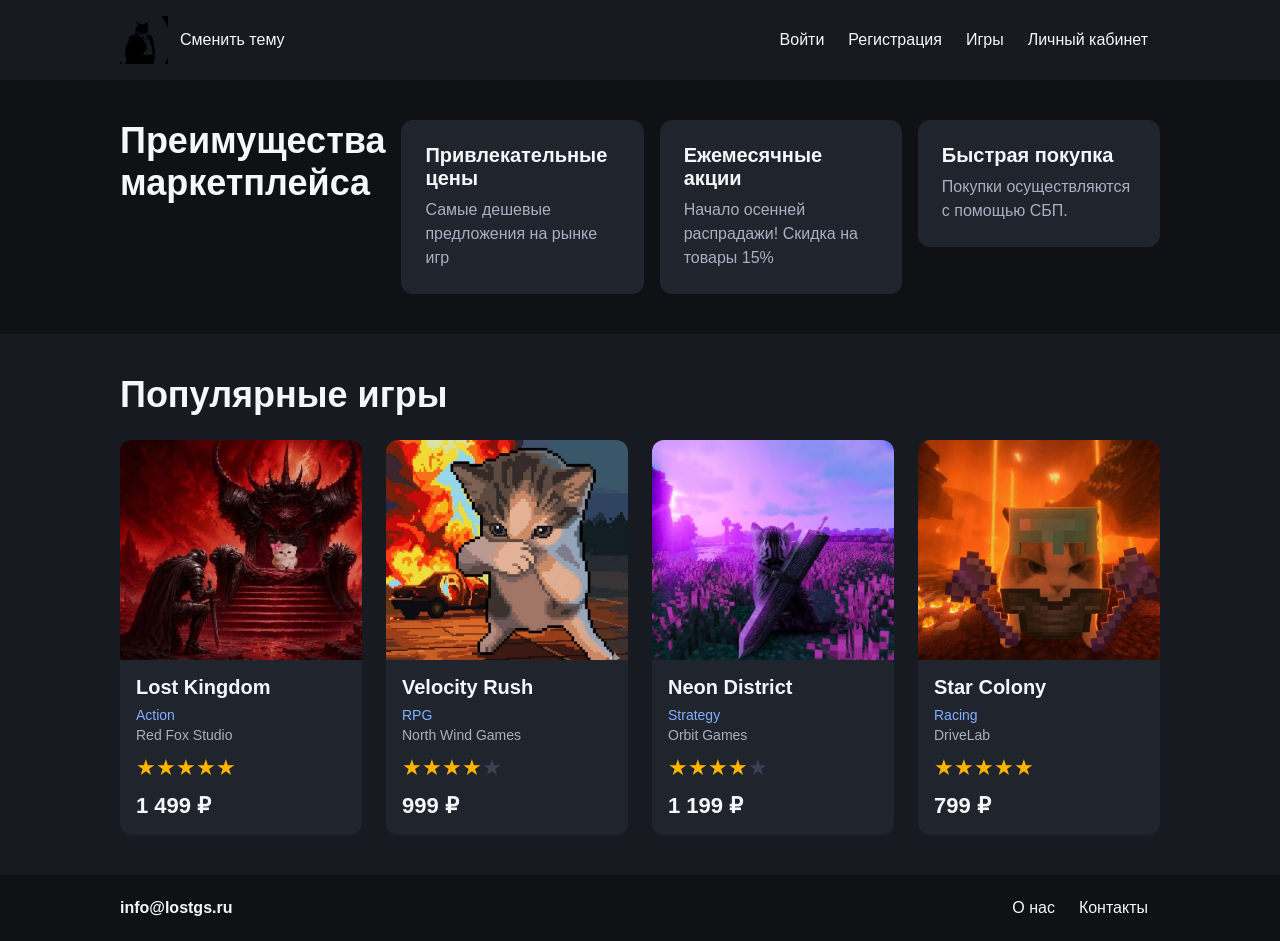
<file: index.html>
<!DOCTYPE html>
<html lang="ru">
<head>
    <meta charset="UTF-8">
    <meta name="viewport" content="width=device-width, initial-scale=1.0">
    <title>LostGameShop</title>
    <link rel="stylesheet" href="./static/css/main.css">
</head>
<body>
    <nav class="nav">
        <div class="nav__left">
            <a class="nav__logo" href="index.html">
                <img class="nav__image" src="./static/image/logo.svg" alt="LostGameShop">
            </a>
            <a class="nav__element" href="index_light.html">Сменить тему</a>
        </div>

        <div class="nav__right">
            <a class="nav__element" href="login.html">Войти</a>
            <a class="nav__element" href="register.html">Регистрация</a>
            <a class="nav__element" href="#games">Игры</a>
            <a class="nav__element" href="profile.html">Личный кабинет</a>

        </div>
    </nav>

    <section class="infographic">
        <h2 class="infographic__title">Преимущества маркетплейса</h2>

        <div class="infographic__item">
            <h3 class="infographic__heading">Привлекательные цены</h3>
            <p class="infographic__text">Самые дешевые предложения на рынке игр</p>
        </div>

        <div class="infographic__item">
            <h3 class="infographic__heading">Ежемесячные акции</h3>
            <p class="infographic__text">Начало осенней распрадажи! Скидка на товары 15%</p>
        </div>

        <div class="infographic__item">
            <h3 class="infographic__heading">Быстрая покупка</h3>
            <p class="infographic__text">Покупки осуществляются с помощью СБП.</p>
        </div>
    </section>

    <main class="games" id="games">
        <div class="games__container">
            <h2 class="games__title">Популярные игры</h2>

            <ul class="games__list">
                <li class="games__item">
                    <div class="game-card">
                        <img class="game-card__image" src="./static/image/games/game_01.jpg" alt="Lost Kingdom">
                        <div class="game-card__body">
                            <h3 class="game-card__title">Lost Kingdom</h3>
                            <p class="game-card__genre">Action</p>
                            <p class="game-card__developer">Red Fox Studio</p>
                            <div class="game-card__rating rating" aria-label="Рейтинг: 5 из 5">
                                <span class="rating__star rating__star--filled">★</span>
                                <span class="rating__star rating__star--filled">★</span>
                                <span class="rating__star rating__star--filled">★</span>
                                <span class="rating__star rating__star--filled">★</span>
                                <span class="rating__star rating__star--filled">★</span>
                            </div>
                            <p class="game-card__price">1 499 ₽</p>
                        </div>
                    </div>
                </li>

                <li class="games__item">
                    <div class="game-card">
                        <img class="game-card__image" src="./static/image/games/game_02.jpg" alt="Velocity Rush">
                        <div class="game-card__body">
                            <h3 class="game-card__title">Velocity Rush</h3>
                            <p class="game-card__genre">RPG</p>
                            <p class="game-card__developer">North Wind Games</p>
                            <div class="game-card__rating rating" aria-label="Рейтинг: 4 из 5">
                                <span class="rating__star rating__star--filled">★</span>
                                <span class="rating__star rating__star--filled">★</span>
                                <span class="rating__star rating__star--filled">★</span>
                                <span class="rating__star rating__star--filled">★</span>
                                <span class="rating__star">★</span>
                            </div>
                            <p class="game-card__price">999 ₽</p>
                        </div>
                    </div>
                </li>

                <li class="games__item">
                    <div class="game-card">
                        <img class="game-card__image" src="./static/image/games/game_03.jpg" alt="Neon District">
                        <div class="game-card__body">
                            <h3 class="game-card__title">Neon District</h3>
                            <p class="game-card__genre">Strategy</p>
                            <p class="game-card__developer">Orbit Games</p>
                            <div class="game-card__rating rating" aria-label="Рейтинг: 4 из 5">
                                <span class="rating__star rating__star--filled">★</span>
                                <span class="rating__star rating__star--filled">★</span>
                                <span class="rating__star rating__star--filled">★</span>
                                <span class="rating__star rating__star--filled">★</span>
                                <span class="rating__star">★</span>
                            </div>
                            <p class="game-card__price">1 199 ₽</p>
                        </div>
                    </div>
                </li>

                <li class="games__item">
                    <div class="game-card">
                        <img class="game-card__image" src="./static/image/games/game_04.jpg" alt="Star Colony">
                        <div class="game-card__body">
                            <h3 class="game-card__title">Star Colony</h3>
                            <p class="game-card__genre">Racing</p>
                            <p class="game-card__developer">DriveLab</p>
                            <div class="game-card__rating rating" aria-label="Рейтинг: 5 из 5">
                                <span class="rating__star rating__star--filled">★</span>
                                <span class="rating__star rating__star--filled">★</span>
                                <span class="rating__star rating__star--filled">★</span>
                                <span class="rating__star rating__star--filled">★</span>
                                <span class="rating__star rating__star--filled">★</span>
                            </div>
                            <p class="game-card__price">799 ₽</p>
                        </div>
                    </div>
                </li>
            </ul>
        </div>
    </main>

    <footer class="footer">
        <div class="footer__container">
            <a class="footer__email" href="mailto:info@lostgs.ru">info@lostgs.ru</a>
            <ul class="footer__list">
                <li class="footer__item">О нас</li>
                <li class="footer__item">Контакты</li>
            </ul>
        </div>
    </footer>
</body>
</html>
</file>
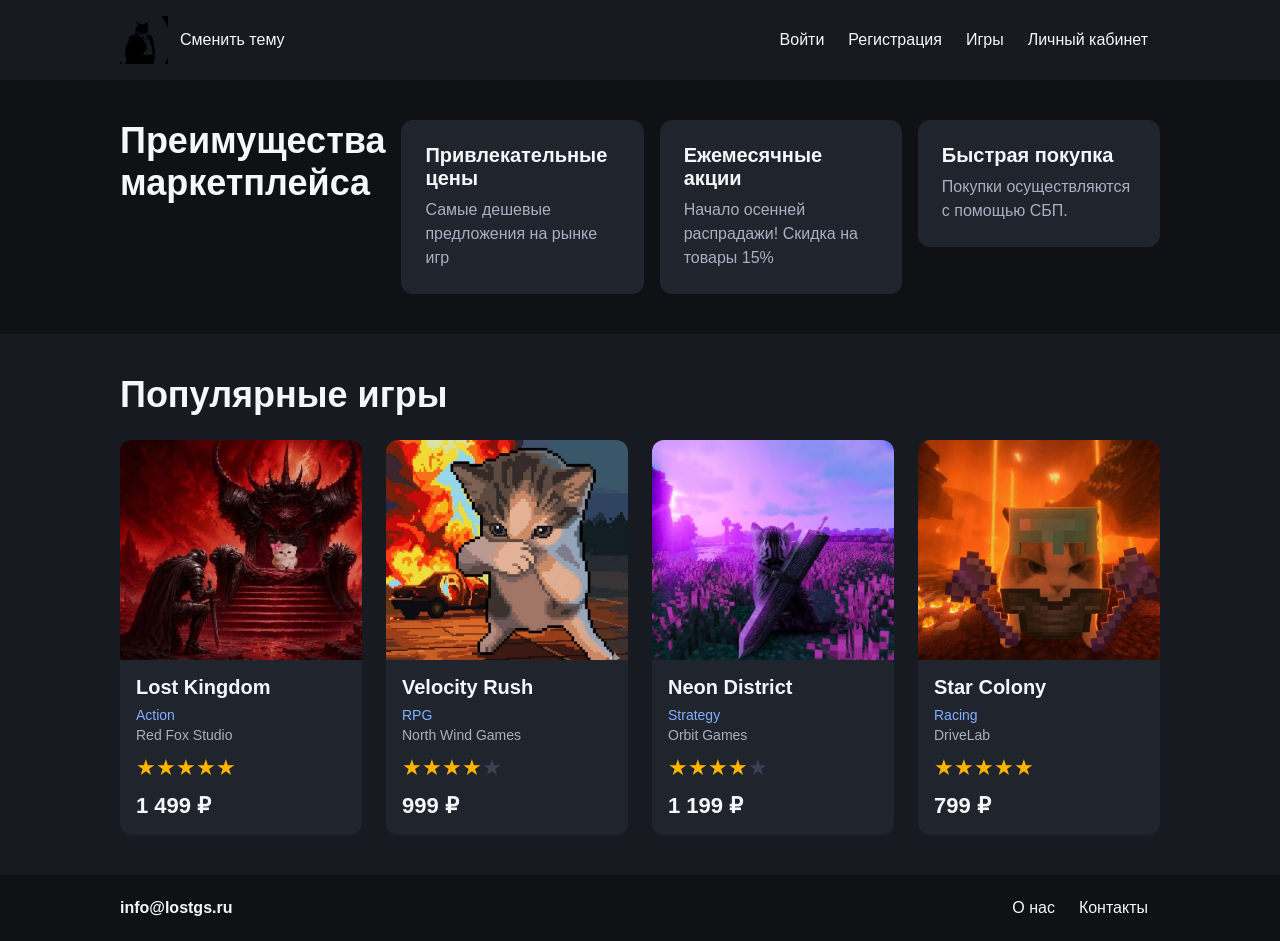
<file: templates/index.html>
<!DOCTYPE html>
<html lang="ru">
<head>
    <meta charset="UTF-8">
    <meta name="viewport" content="width=device-width, initial-scale=1.0">
    <title>LostGameShop</title>
    <link rel="stylesheet" href="../static/css/main.css">
</head>
<body>
    <nav class="nav">
        <div class="nav__left">
            <a class="nav__logo" href="index.html">
                <img class="nav__image" src="../static/image/logo.svg" alt="LostGameShop">
            </a>
            <a class="nav__element" href="index_light.html">Сменить тему</a>
        </div>

        <div class="nav__right">
            <a class="nav__element" href="login.html">Войти</a>
            <a class="nav__element" href="register.html">Регистрация</a>
            <a class="nav__element" href="#games">Игры</a>
            <a class="nav__element" href="profile.html">Личный кабинет</a>

        </div>
    </nav>

    <section class="infographic">
        <h2 class="infographic__title">Преимущества маркетплейса</h2>

        <div class="infographic__item">
            <h3 class="infographic__heading">Привлекательные цены</h3>
            <p class="infographic__text">Самые дешевые предложения на рынке игр</p>
        </div>

        <div class="infographic__item">
            <h3 class="infographic__heading">Ежемесячные акции</h3>
            <p class="infographic__text">Начало осенней распрадажи! Скидка на товары 15%</p>
        </div>

        <div class="infographic__item">
            <h3 class="infographic__heading">Быстрая покупка</h3>
            <p class="infographic__text">Покупки осуществляются с помощью СБП.</p>
        </div>
    </section>

    <main class="games" id="games">
        <div class="games__container">
            <h2 class="games__title">Популярные игры</h2>

            <ul class="games__list">
                <li class="games__item">
                    <div class="game-card">
                        <img class="game-card__image" src="../static/image/games/game_01.jpg" alt="Lost Kingdom">
                        <div class="game-card__body">
                            <h3 class="game-card__title">Lost Kingdom</h3>
                            <p class="game-card__genre">Action</p>
                            <p class="game-card__developer">Red Fox Studio</p>
                            <div class="game-card__rating rating" aria-label="Рейтинг: 5 из 5">
                                <span class="rating__star rating__star--filled">★</span>
                                <span class="rating__star rating__star--filled">★</span>
                                <span class="rating__star rating__star--filled">★</span>
                                <span class="rating__star rating__star--filled">★</span>
                                <span class="rating__star rating__star--filled">★</span>
                            </div>
                            <p class="game-card__price">1 499 ₽</p>
                        </div>
                    </div>
                </li>

                <li class="games__item">
                    <div class="game-card">
                        <img class="game-card__image" src="../static/image/games/game_02.jpg" alt="Velocity Rush">
                        <div class="game-card__body">
                            <h3 class="game-card__title">Velocity Rush</h3>
                            <p class="game-card__genre">RPG</p>
                            <p class="game-card__developer">North Wind Games</p>
                            <div class="game-card__rating rating" aria-label="Рейтинг: 4 из 5">
                                <span class="rating__star rating__star--filled">★</span>
                                <span class="rating__star rating__star--filled">★</span>
                                <span class="rating__star rating__star--filled">★</span>
                                <span class="rating__star rating__star--filled">★</span>
                                <span class="rating__star">★</span>
                            </div>
                            <p class="game-card__price">999 ₽</p>
                        </div>
                    </div>
                </li>

                <li class="games__item">
                    <div class="game-card">
                        <img class="game-card__image" src="../static/image/games/game_03.jpg" alt="Neon District">
                        <div class="game-card__body">
                            <h3 class="game-card__title">Neon District</h3>
                            <p class="game-card__genre">Strategy</p>
                            <p class="game-card__developer">Orbit Games</p>
                            <div class="game-card__rating rating" aria-label="Рейтинг: 4 из 5">
                                <span class="rating__star rating__star--filled">★</span>
                                <span class="rating__star rating__star--filled">★</span>
                                <span class="rating__star rating__star--filled">★</span>
                                <span class="rating__star rating__star--filled">★</span>
                                <span class="rating__star">★</span>
                            </div>
                            <p class="game-card__price">1 199 ₽</p>
                        </div>
                    </div>
                </li>

                <li class="games__item">
                    <div class="game-card">
                        <img class="game-card__image" src="../static/image/games/game_04.jpg" alt="Star Colony">
                        <div class="game-card__body">
                            <h3 class="game-card__title">Star Colony</h3>
                            <p class="game-card__genre">Racing</p>
                            <p class="game-card__developer">DriveLab</p>
                            <div class="game-card__rating rating" aria-label="Рейтинг: 5 из 5">
                                <span class="rating__star rating__star--filled">★</span>
                                <span class="rating__star rating__star--filled">★</span>
                                <span class="rating__star rating__star--filled">★</span>
                                <span class="rating__star rating__star--filled">★</span>
                                <span class="rating__star rating__star--filled">★</span>
                            </div>
                            <p class="game-card__price">799 ₽</p>
                        </div>
                    </div>
                </li>
            </ul>
        </div>
    </main>

    <footer class="footer">
        <div class="footer__container">
            <a class="footer__email" href="mailto:info@lostgs.ru">info@lostgs.ru</a>
            <ul class="footer__list">
                <li class="footer__item">О нас</li>
                <li class="footer__item">Контакты</li>
            </ul>
        </div>
    </footer>
</body>
</html>
</file>
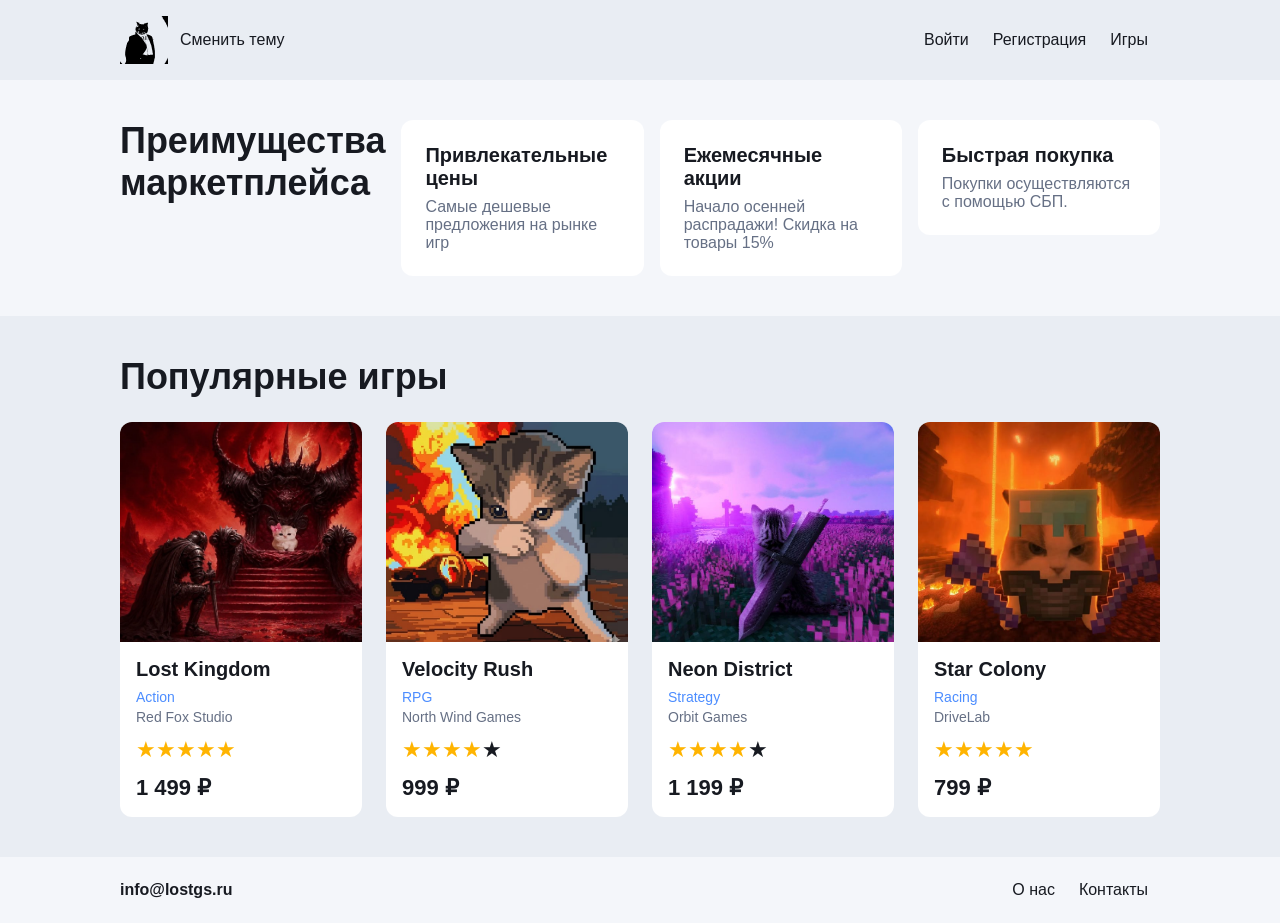
<file: index_light.html>
<!DOCTYPE html>
<html lang="ru">
<head>
    <meta charset="UTF-8">
    <meta name="viewport" content="width=device-width, initial-scale=1.0">
    <title>LostGameShop</title>
    <link rel="stylesheet" href="./static/css/main_light.css">
</head>
<body>
    <nav class="nav">
        <div class="nav__left">
            <a class="nav__logo" href="index_light.html">
                <img class="nav__image" src="./static/image/logo.svg" alt="LostGameShop">
            </a>
            <a class="nav__element" href="index.html">Сменить тему</a>
        </div>

        <div class="nav__right">
            <a class="nav__element" href="login.html">Войти</a>
            <a class="nav__element" href="register.html">Регистрация</a>
            <a class="nav__element" href="#games">Игры</a>
        </div>
    </nav>

    <section class="infographic">
        <h2 class="infographic__title">Преимущества маркетплейса</h2>
        <div class="infographic__item">
            <h3 class="infographic__heading">Привлекательные цены</h3>
            <p class="infographic__text">Самые дешевые предложения на рынке игр</p>
        </div>

        <div class="infographic__item">
            <h3 class="infographic__heading">Ежемесячные акции</h3>
            <p class="infographic__text">Начало осенней распрадажи! Скидка на товары 15%</p>
        </div>

        <div class="infographic__item">
            <h3 class="infographic__heading">Быстрая покупка</h3>
            <p class="infographic__text">Покупки осуществляются с помощью СБП.</p>
        </div>
    </section>

    <main class="games" id="games">
        <div class="games__container">
            <h2 class="games__title">Популярные игры</h2>

            <ul class="games__list">
                <li class="games__item">
                    <div class="game-card">
                        <img class="game-card__image" src="./static/image/games/game_01.jpg" alt="Lost Kingdom">
                        <div class="game-card__body">
                            <h3 class="game-card__title">Lost Kingdom</h3>
                            <p class="game-card__genre">Action</p>
                            <p class="game-card__developer">Red Fox Studio</p>
                            <div class="game-card__rating rating" aria-label="Рейтинг: 5 из 5">
                                <span class="rating__star rating__star--filled">★</span>
                                <span class="rating__star rating__star--filled">★</span>
                                <span class="rating__star rating__star--filled">★</span>
                                <span class="rating__star rating__star--filled">★</span>
                                <span class="rating__star rating__star--filled">★</span>
                            </div>
                            <p class="game-card__price">1 499 ₽</p>
                        </div>
                    </div>
                </li>

                <li class="games__item">
                    <div class="game-card">
                        <img class="game-card__image" src="./static/image/games/game_02.jpg" alt="Velocity Rush">
                        <div class="game-card__body">
                            <h3 class="game-card__title">Velocity Rush</h3>
                            <p class="game-card__genre">RPG</p>
                            <p class="game-card__developer">North Wind Games</p>
                            <div class="game-card__rating rating" aria-label="Рейтинг: 4 из 5">
                                <span class="rating__star rating__star--filled">★</span>
                                <span class="rating__star rating__star--filled">★</span>
                                <span class="rating__star rating__star--filled">★</span>
                                <span class="rating__star rating__star--filled">★</span>
                                <span class="rating__star">★</span>
                            </div>
                            <p class="game-card__price">999 ₽</p>
                        </div>
                    </div>
                </li>

                <li class="games__item">
                    <div class="game-card">
                        <img class="game-card__image" src="./static/image/games/game_03.jpg" alt="Neon District">
                        <div class="game-card__body">
                            <h3 class="game-card__title">Neon District</h3>
                            <p class="game-card__genre">Strategy</p>
                            <p class="game-card__developer">Orbit Games</p>
                            <div class="game-card__rating rating" aria-label="Рейтинг: 4 из 5">
                                <span class="rating__star rating__star--filled">★</span>
                                <span class="rating__star rating__star--filled">★</span>
                                <span class="rating__star rating__star--filled">★</span>
                                <span class="rating__star rating__star--filled">★</span>
                                <span class="rating__star">★</span>
                            </div>
                            <p class="game-card__price">1 199 ₽</p>
                        </div>
                    </div>
                </li>

                <li class="games__item">
                    <div class="game-card">
                        <img class="game-card__image" src="./static/image/games/game_04.jpg" alt="Star Colony">
                        <div class="game-card__body">
                            <h3 class="game-card__title">Star Colony</h3>
                            <p class="game-card__genre">Racing</p>
                            <p class="game-card__developer">DriveLab</p>
                            <div class="game-card__rating rating" aria-label="Рейтинг: 5 из 5">
                                <span class="rating__star rating__star--filled">★</span>
                                <span class="rating__star rating__star--filled">★</span>
                                <span class="rating__star rating__star--filled">★</span>
                                <span class="rating__star rating__star--filled">★</span>
                                <span class="rating__star rating__star--filled">★</span>
                            </div>
                            <p class="game-card__price">799 ₽</p>
                        </div>
                    </div>
                </li>
            </ul>
        </div>
    </main>

    <footer class="footer">
        <div class="footer__container">
            <a class="footer__email" href="mailto:info@lostgs.ru">info@lostgs.ru</a>
            <ul class="footer__list">
                <li class="footer__item">О нас</li>
                <li class="footer__item">Контакты</li>
            </ul>
        </div>
    </footer>
</body>
</html>
</file>
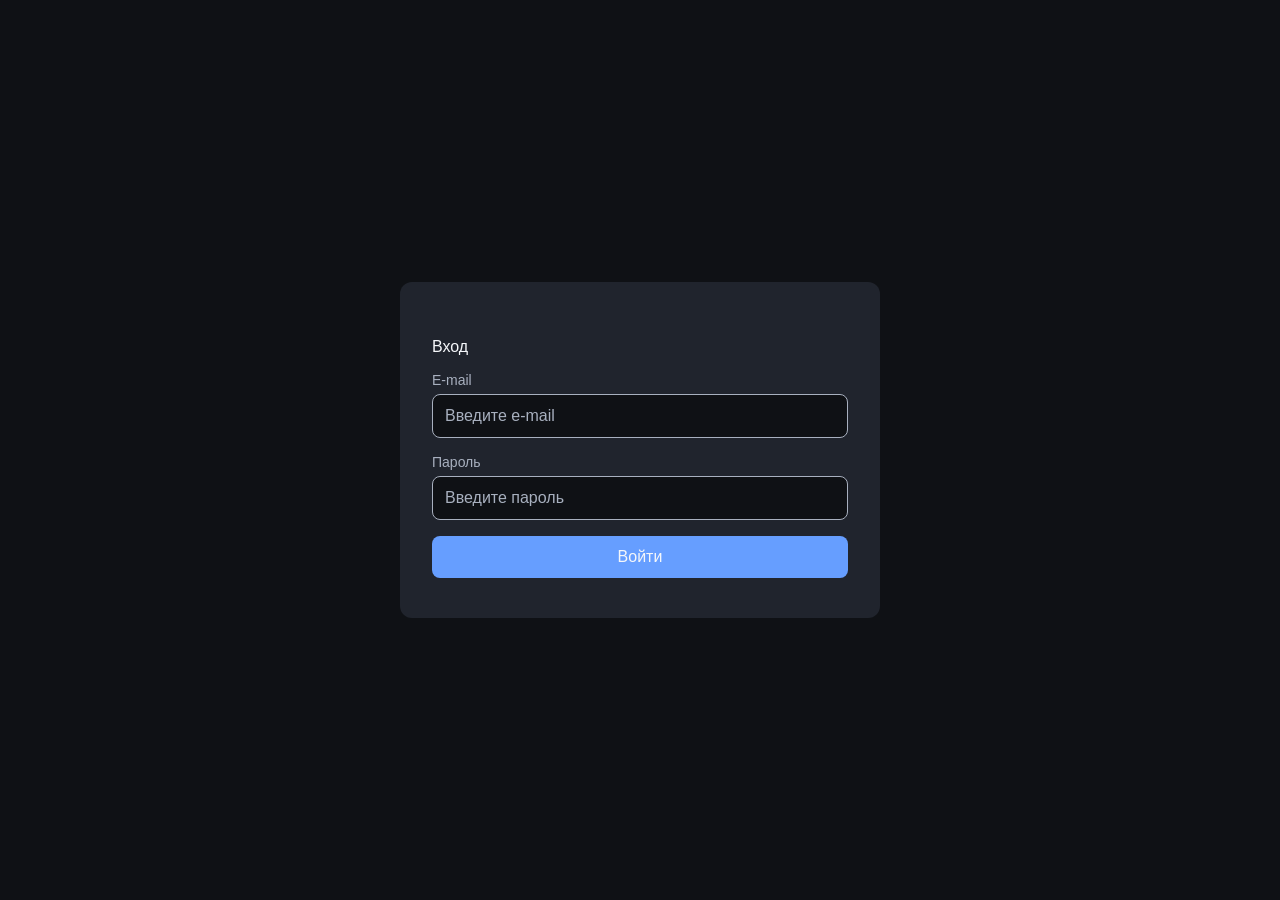
<file: login.html>
<!DOCTYPE html>
<html lang="ru">
<head>
    <meta charset="UTF-8">
    <meta name="viewport" content="width=device-width, initial-scale=1.0">
    <link rel="stylesheet" href="./static/css/main.css">
    <title>Вход</title>
</head>
<body>
    <main class="login">
        <form class="login-form">
            <div class="login-form__field">
                <p> Вход </p>
                <label class="login-form__label" >E-mail</label>
                <input class="login-form__input" type="email" placeholder="Введите e-mail">
            </div>

            <div class="login-form__field">
                <label class="login-form__label">Пароль</label>
                <input class="login-form__input" type="password" placeholder="Введите пароль">
            </div>

            <a href="index.html"><button class="login-form__button" type="button"> Войти</button></a>
        </form>
    </main>
</body>
</html>
</file>
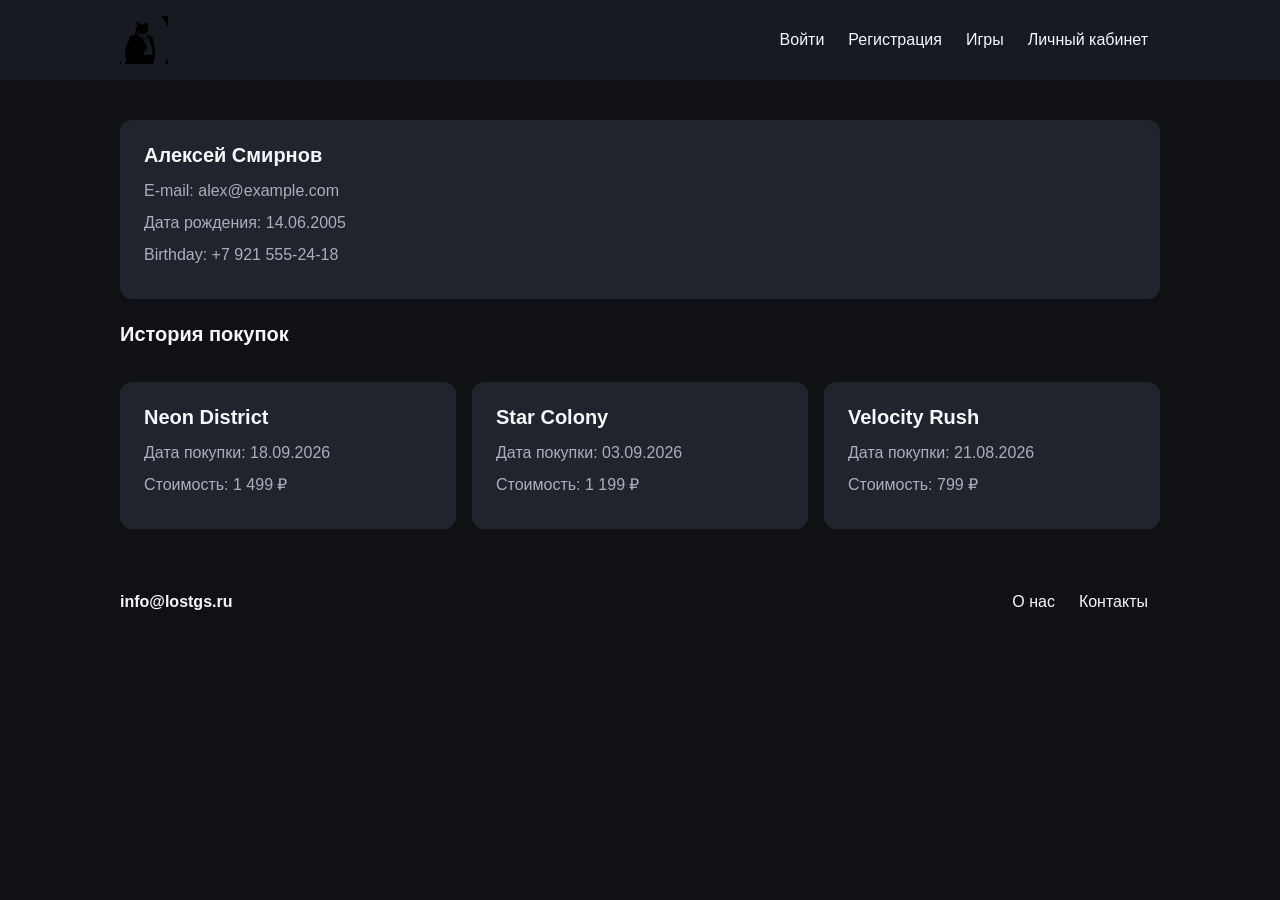
<file: profile.html>
<!DOCTYPE html>
<html lang="ru">
<head>
    <meta charset="UTF-8">
    <meta name="viewport" content="width=device-width, initial-scale=1.0">
    <title>Профиль</title>
    <link rel="stylesheet" href="./static/css/main.css">
</head>
<body>
    <nav class="nav">
        <div class="nav__left">
            <a class="nav__logo" href="index.html">
                <img class="nav__image" src="./static/image/logo.svg" alt="LostGameShop">
            </a>
        </div>

        <div class="nav__right">
            <a class="nav__element" href="login.html">Войти</a>
            <a class="nav__element" href="register.html">Регистрация</a>
            <a class="nav__element" href="#games">Игры</a>
            <a class="nav__element" href="profile.html">Личный кабинет</a>

        </div>
    </nav>
    <main class="profile">
        <div class="profile-info">
            <div class="profile-info__field">
                <h2 class="profile-info__label">Алексей Смирнов</h2> 
                <p class="profile-info__text">E-mail: alex@example.com</p>
                <p class="profile-info__text">Дата рождения: 14.06.2005</p>
                <p class="profile-info__text">Birthday: +7 921 555-24-18</p>
            </div>
        </div>
            <h2 class="previous-pay__label">История покупок</h2> 
        <div class="previous-pay">
            <div class="previous-pay__field">
                <h3 class="previous-pay__label">Neon District</h2> 
                <p class="previous-pay__text">Дата покупки: 18.09.2026</p>
                <p class="previous-pay__text">Стоимость: 1 499 ₽</p>
            </div>

            <div class="previous-pay__field">
                <h3 class="previous-pay__label">Star Colony</h2> 
                <p class="previous-pay__text">Дата покупки: 03.09.2026</p>
                <p class="previous-pay__text">Стоимость: 1 199 ₽</p>
            </div>
            
            <div class="previous-pay__field">
                <h3 class="previous-pay__label">Velocity Rush</h2> 
                <p class="previous-pay__text">Дата покупки: 21.08.2026</p>
                <p class="previous-pay__text">Стоимость: 799 ₽</p>
            </div>
        </div>
    </main>
    <footer class="footer">
        <div class="footer__container">
            <a class="footer__email" href="mailto:info@lostgs.ru">info@lostgs.ru</a>
            <ul class="footer__list">
                <li class="footer__item">О нас</li>
                <li class="footer__item">Контакты</li>
            </ul>
        </div>
    </footer>
</body>
</html>
</file>
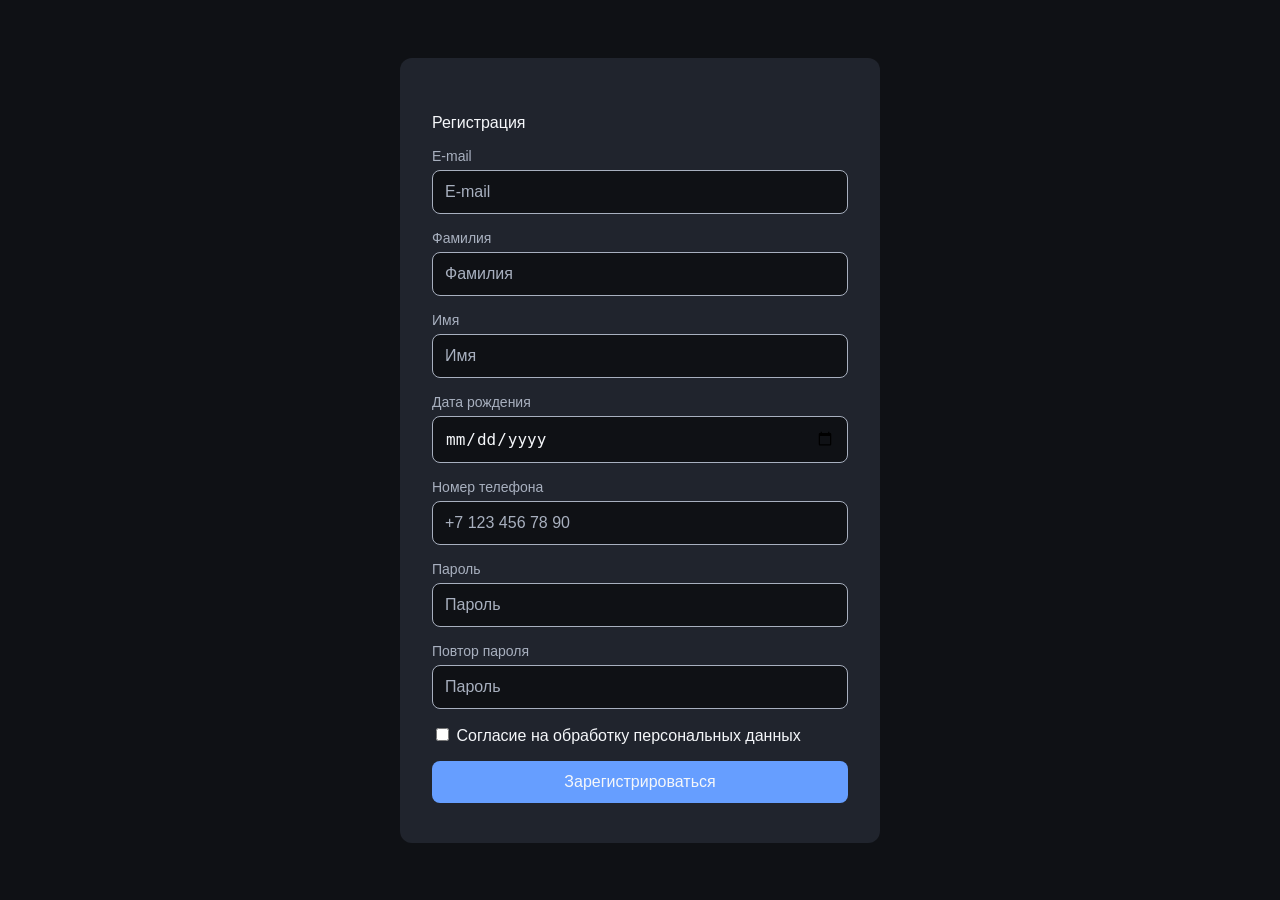
<file: register.html>
<!DOCTYPE html>
<html lang="ru">
<head>
    <meta charset="UTF-8">
    <meta name="viewport" content="width=device-width, initial-scale=1.0">
    <link rel="stylesheet" href="./static/css/main.css">
    <title>Вход</title>
</head>
<body>
    <main class="login">
        <form class="login-form">
            <div class="login-form__field">
                <p> Регистрация </p>
                <label class="login-form__label">E-mail</label>
                <input class="login-form__input" type="email" placeholder="Е-mail">
            </div>

            <div class="login-form__field">
                <label class="login-form__label">Фамилия</label>
                <input class="login-form__input" type="text" placeholder="Фамилия">
            </div>

            <div class="login-form__field">
                <label class="login-form__label">Имя</label>
                <input class="login-form__input" type="text" placeholder="Имя">
            </div>

            <div class="login-form__field">
                <label class="login-form__label">Дата рождения</label>
                <input class="login-form__input" type="date" placeholder="ДД.ММ.ГГГГ">
            </div>

            <div class="login-form__field">
                <label class="login-form__label">Номер телефона</label>
                <input class="login-form__input" type="tel" placeholder="+7 123 456 78 90">
            </div>

            <div class="login-form__field">
                <label class="login-form__label" for="password">Пароль</label>
                <input class="login-form__input" type="password" placeholder="Пароль">
            </div>

            <div class="login-form__field">
                <label class="login-form__label" for="password">Повтор пароля</label>
                <input class="login-form__input" type="password" placeholder="Пароль">
            </div>
            <div class="login-form__field">
                <input type="checkbox"> Cогласие на обработку персональных данных
            </div>
            <a href="index.html"><button class="login-form__button" type="button"> Зарегистрироваться</button></a>
        </form>
    </main>
</body>
</html>
</file>
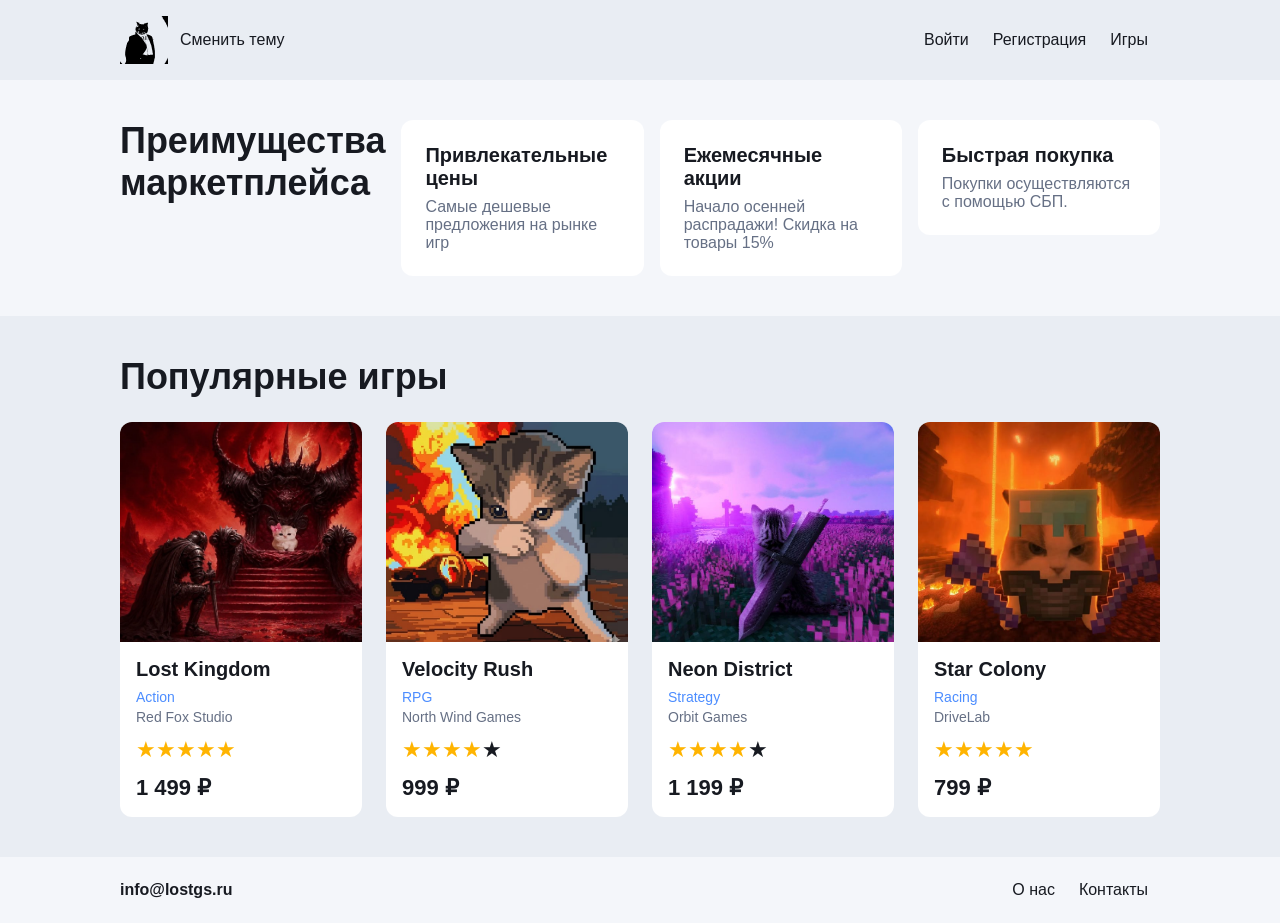
<file: templates/index_light.html>
<!DOCTYPE html>
<html lang="ru">
<head>
    <meta charset="UTF-8">
    <meta name="viewport" content="width=device-width, initial-scale=1.0">
    <title>LostGameShop</title>
    <link rel="stylesheet" href="../static/css/main_light.css">
</head>
<body>
    <nav class="nav">
        <div class="nav__left">
            <a class="nav__logo" href="index_light.html">
                <img class="nav__image" src="../static/image/logo.svg" alt="LostGameShop">
            </a>
            <a class="nav__element" href="index.html">Сменить тему</a>
        </div>

        <div class="nav__right">
            <a class="nav__element" href="login.html">Войти</a>
            <a class="nav__element" href="register.html">Регистрация</a>
            <a class="nav__element" href="#games">Игры</a>
        </div>
    </nav>

    <section class="infographic">
        <h2 class="infographic__title">Преимущества маркетплейса</h2>
        <div class="infographic__item">
            <h3 class="infographic__heading">Привлекательные цены</h3>
            <p class="infographic__text">Самые дешевые предложения на рынке игр</p>
        </div>

        <div class="infographic__item">
            <h3 class="infographic__heading">Ежемесячные акции</h3>
            <p class="infographic__text">Начало осенней распрадажи! Скидка на товары 15%</p>
        </div>

        <div class="infographic__item">
            <h3 class="infographic__heading">Быстрая покупка</h3>
            <p class="infographic__text">Покупки осуществляются с помощью СБП.</p>
        </div>
    </section>

    <main class="games" id="games">
        <div class="games__container">
            <h2 class="games__title">Популярные игры</h2>

            <ul class="games__list">
                <li class="games__item">
                    <div class="game-card">
                        <img class="game-card__image" src="../static/image/games/game_01.jpg" alt="Lost Kingdom">
                        <div class="game-card__body">
                            <h3 class="game-card__title">Lost Kingdom</h3>
                            <p class="game-card__genre">Action</p>
                            <p class="game-card__developer">Red Fox Studio</p>
                            <div class="game-card__rating rating" aria-label="Рейтинг: 5 из 5">
                                <span class="rating__star rating__star--filled">★</span>
                                <span class="rating__star rating__star--filled">★</span>
                                <span class="rating__star rating__star--filled">★</span>
                                <span class="rating__star rating__star--filled">★</span>
                                <span class="rating__star rating__star--filled">★</span>
                            </div>
                            <p class="game-card__price">1 499 ₽</p>
                        </div>
                    </div>
                </li>

                <li class="games__item">
                    <div class="game-card">
                        <img class="game-card__image" src="../static/image/games/game_02.jpg" alt="Velocity Rush">
                        <div class="game-card__body">
                            <h3 class="game-card__title">Velocity Rush</h3>
                            <p class="game-card__genre">RPG</p>
                            <p class="game-card__developer">North Wind Games</p>
                            <div class="game-card__rating rating" aria-label="Рейтинг: 4 из 5">
                                <span class="rating__star rating__star--filled">★</span>
                                <span class="rating__star rating__star--filled">★</span>
                                <span class="rating__star rating__star--filled">★</span>
                                <span class="rating__star rating__star--filled">★</span>
                                <span class="rating__star">★</span>
                            </div>
                            <p class="game-card__price">999 ₽</p>
                        </div>
                    </div>
                </li>

                <li class="games__item">
                    <div class="game-card">
                        <img class="game-card__image" src="../static/image/games/game_03.jpg" alt="Neon District">
                        <div class="game-card__body">
                            <h3 class="game-card__title">Neon District</h3>
                            <p class="game-card__genre">Strategy</p>
                            <p class="game-card__developer">Orbit Games</p>
                            <div class="game-card__rating rating" aria-label="Рейтинг: 4 из 5">
                                <span class="rating__star rating__star--filled">★</span>
                                <span class="rating__star rating__star--filled">★</span>
                                <span class="rating__star rating__star--filled">★</span>
                                <span class="rating__star rating__star--filled">★</span>
                                <span class="rating__star">★</span>
                            </div>
                            <p class="game-card__price">1 199 ₽</p>
                        </div>
                    </div>
                </li>

                <li class="games__item">
                    <div class="game-card">
                        <img class="game-card__image" src="../static/image/games/game_04.jpg" alt="Star Colony">
                        <div class="game-card__body">
                            <h3 class="game-card__title">Star Colony</h3>
                            <p class="game-card__genre">Racing</p>
                            <p class="game-card__developer">DriveLab</p>
                            <div class="game-card__rating rating" aria-label="Рейтинг: 5 из 5">
                                <span class="rating__star rating__star--filled">★</span>
                                <span class="rating__star rating__star--filled">★</span>
                                <span class="rating__star rating__star--filled">★</span>
                                <span class="rating__star rating__star--filled">★</span>
                                <span class="rating__star rating__star--filled">★</span>
                            </div>
                            <p class="game-card__price">799 ₽</p>
                        </div>
                    </div>
                </li>
            </ul>
        </div>
    </main>

    <footer class="footer">
        <div class="footer__container">
            <a class="footer__email">info@lostgs.ru</a>
            <ul class="footer__list">
                <li class="footer__item">О нас</li>
                <li class="footer__item">Контакты</li>
            </ul>
        </div>
    </footer>
</body>
</html>
</file>
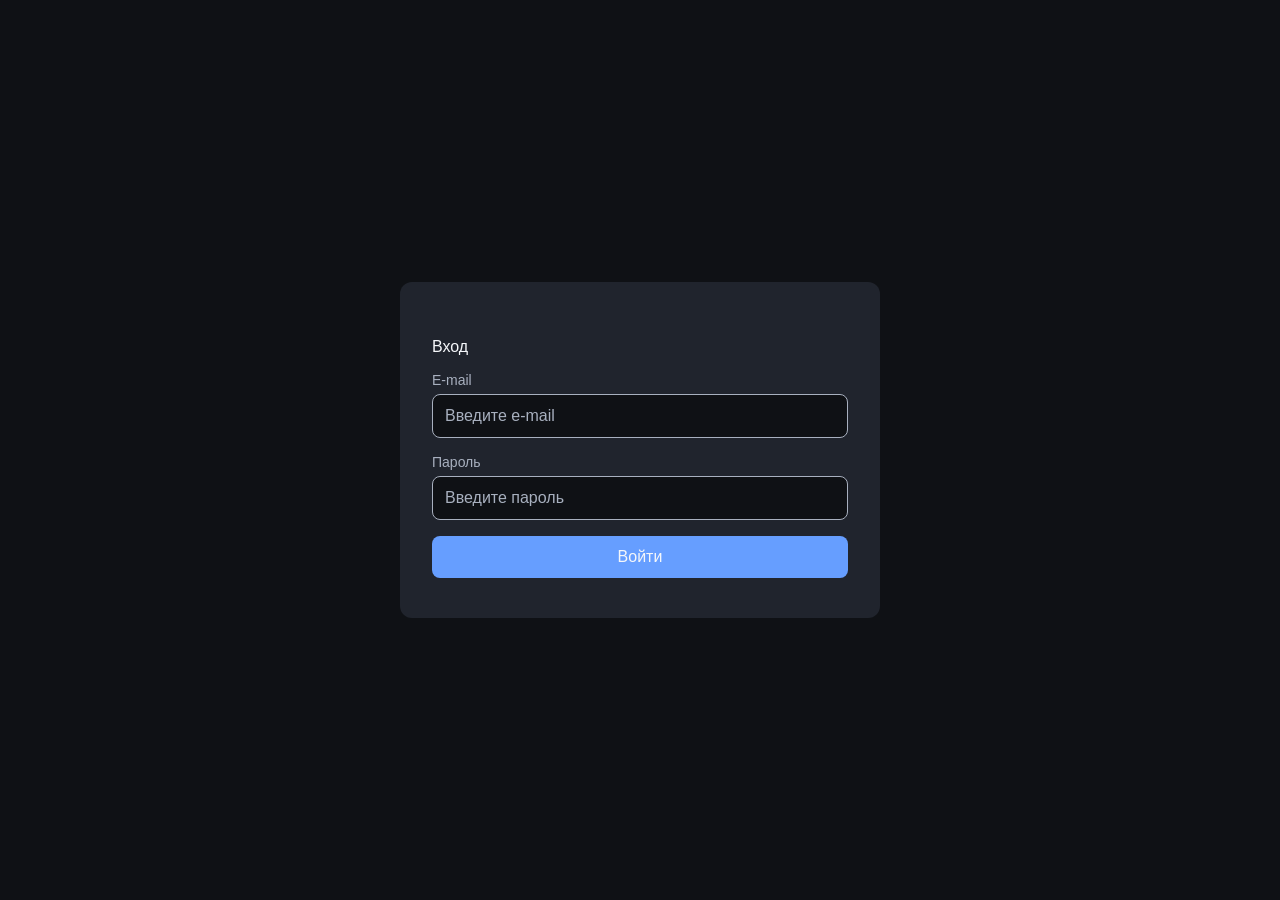
<file: templates/login.html>
<!DOCTYPE html>
<html lang="ru">
<head>
    <meta charset="UTF-8">
    <meta name="viewport" content="width=device-width, initial-scale=1.0">
    <link rel="stylesheet" href="../static/css/main.css">
    <title>Вход</title>
</head>
<body>
    <main class="login">
        <form class="login-form">
            <div class="login-form__field">
                <p> Вход </p>
                <label class="login-form__label" >E-mail</label>
                <input class="login-form__input" type="email" placeholder="Введите e-mail">
            </div>

            <div class="login-form__field">
                <label class="login-form__label">Пароль</label>
                <input class="login-form__input" type="password" placeholder="Введите пароль">
            </div>

            <a href="index.html"><button class="login-form__button" type="button"> Войти</button></a>
        </form>
    </main>
</body>
</html>
</file>
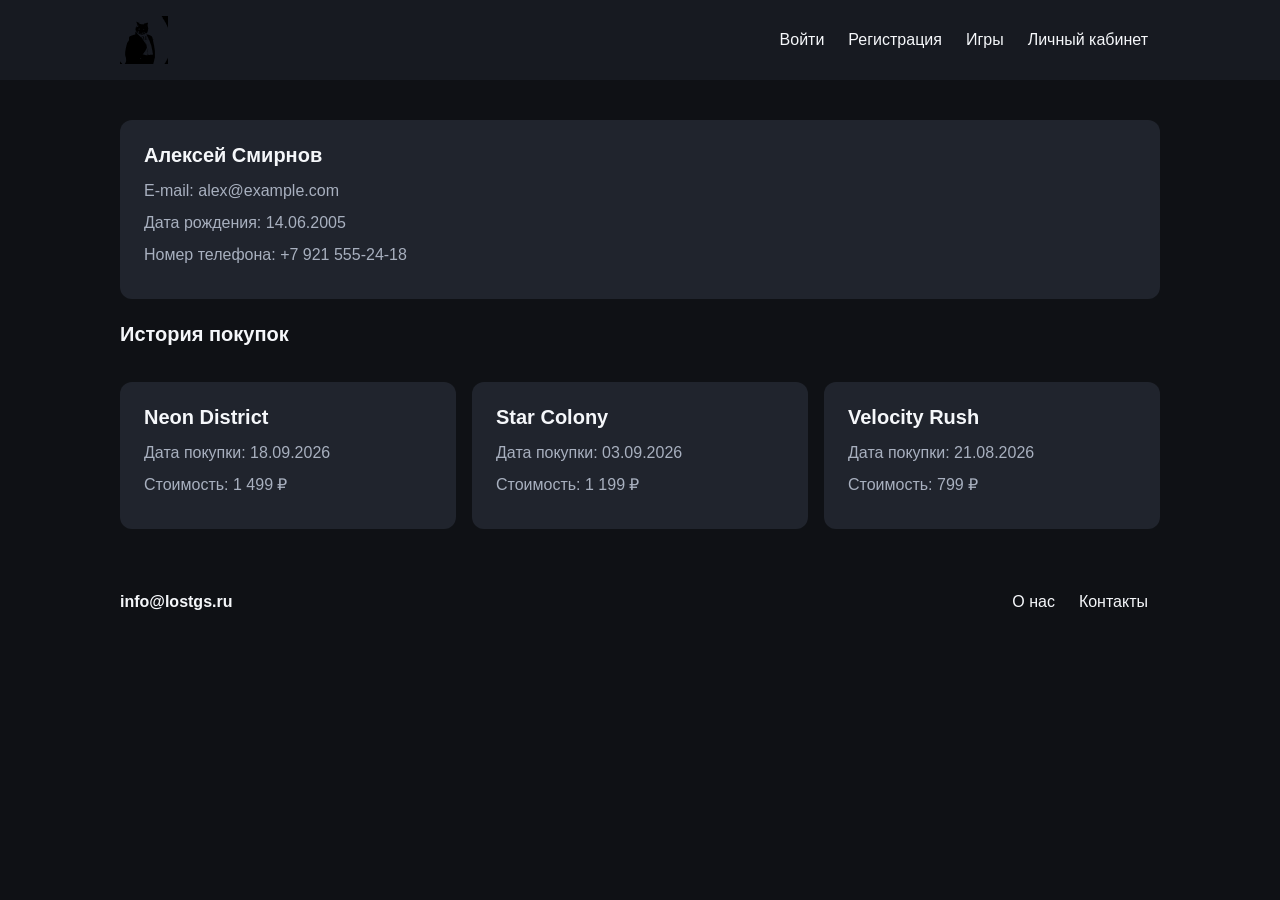
<file: templates/profile.html>
<!DOCTYPE html>
<html lang="ru">
<head>
    <meta charset="UTF-8">
    <meta name="viewport" content="width=device-width, initial-scale=1.0">
    <title>Профиль</title>
    <link rel="stylesheet" href="../static/css/main.css">
</head>
<body>
    <nav class="nav">
        <div class="nav__left">
            <a class="nav__logo" href="index.html">
                <img class="nav__image" src="../static/image/logo.svg" alt="LostGameShop">
            </a>
        </div>

        <div class="nav__right">
            <a class="nav__element" href="login.html">Войти</a>
            <a class="nav__element" href="register.html">Регистрация</a>
            <a class="nav__element" href="#games">Игры</a>
            <a class="nav__element" href="profile.html">Личный кабинет</a>

        </div>
    </nav>
    <main class="profile">
        <div class="profile-info">
            <div class="profile-info__field">
                <h2 class="profile-info__label">Алексей Смирнов</h2> 
                <p class="profile-info__text">E-mail: alex@example.com</p>
                <p class="profile-info__text">Дата рождения: 14.06.2005</p>
                <p class="profile-info__text">Номер телефона: +7 921 555-24-18</p>
            </div>
        </div>
            <h2 class="previous-pay__label">История покупок</h2> 
        <div class="previous-pay">
            <div class="previous-pay__field">
                <h3 class="previous-pay__label">Neon District</h2> 
                <p class="previous-pay__text">Дата покупки: 18.09.2026</p>
                <p class="previous-pay__text">Стоимость: 1 499 ₽</p>
            </div>

            <div class="previous-pay__field">
                <h3 class="previous-pay__label">Star Colony</h2> 
                <p class="previous-pay__text">Дата покупки: 03.09.2026</p>
                <p class="previous-pay__text">Стоимость: 1 199 ₽</p>
            </div>
            
            <div class="previous-pay__field">
                <h3 class="previous-pay__label">Velocity Rush</h2> 
                <p class="previous-pay__text">Дата покупки: 21.08.2026</p>
                <p class="previous-pay__text">Стоимость: 799 ₽</p>
            </div>
        </div>
    </main>
    <footer class="footer">
        <div class="footer__container">
            <a class="footer__email">info@lostgs.ru</a>
            <ul class="footer__list">
                <li class="footer__item">О нас</li>
                <li class="footer__item">Контакты</li>
            </ul>
        </div>
    </footer>
</body>
</html>
</file>
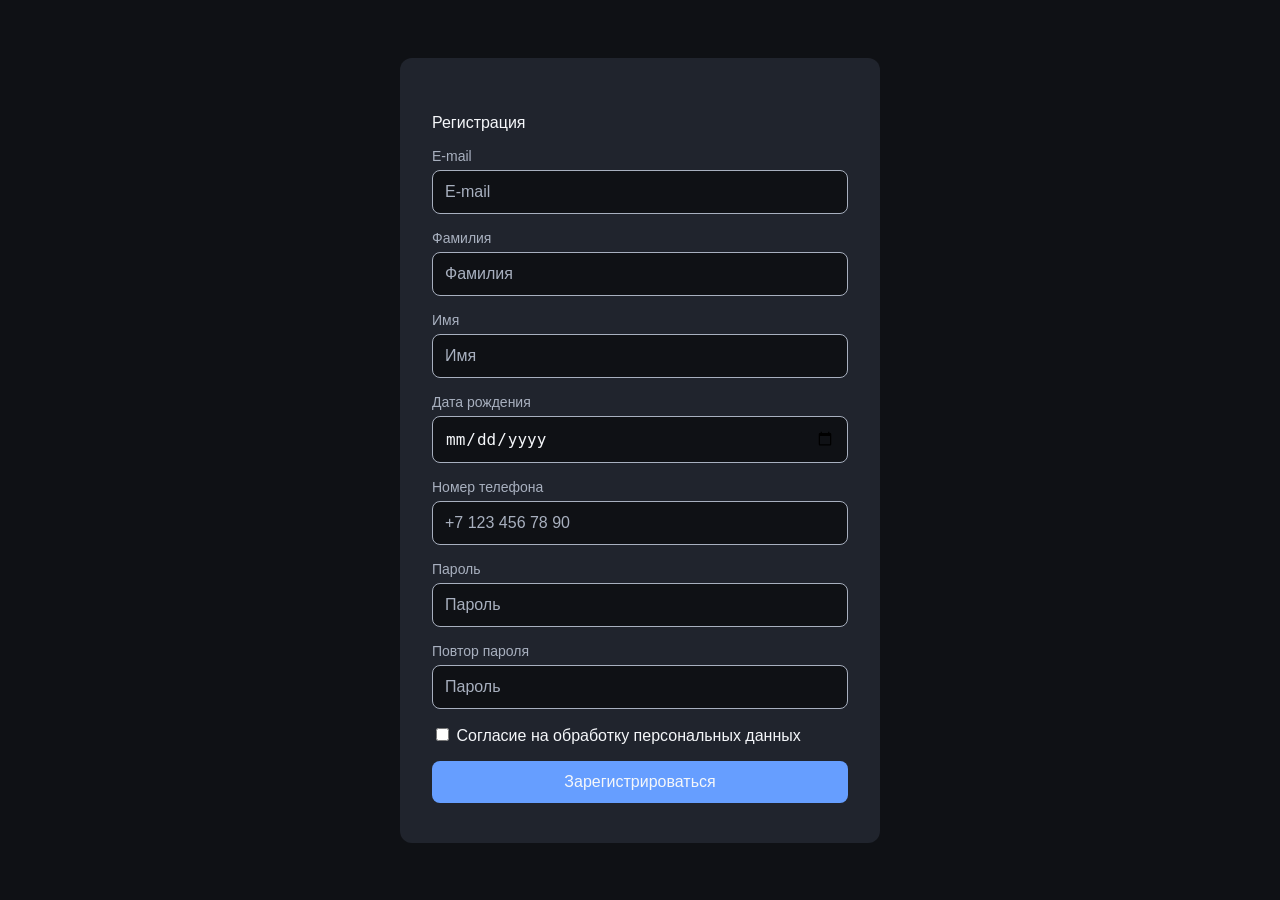
<file: templates/register.html>
<!DOCTYPE html>
<html lang="ru">
<head>
    <meta charset="UTF-8">
    <meta name="viewport" content="width=device-width, initial-scale=1.0">
    <link rel="stylesheet" href="../static/css/main.css">
    <title>Вход</title>
</head>
<body>
    <main class="login">
        <form class="login-form">
            <div class="login-form__field">
                <p> Регистрация </p>
                <label class="login-form__label">E-mail</label>
                <input class="login-form__input" type="email" placeholder="Е-mail">
            </div>

            <div class="login-form__field">
                <label class="login-form__label">Фамилия</label>
                <input class="login-form__input" type="text" placeholder="Фамилия">
            </div>

            <div class="login-form__field">
                <label class="login-form__label">Имя</label>
                <input class="login-form__input" type="text" placeholder="Имя">
            </div>

            <div class="login-form__field">
                <label class="login-form__label">Дата рождения</label>
                <input class="login-form__input" type="date" placeholder="ДД.ММ.ГГГГ">
            </div>

            <div class="login-form__field">
                <label class="login-form__label">Номер телефона</label>
                <input class="login-form__input" type="tel" placeholder="+7 123 456 78 90">
            </div>

            <div class="login-form__field">
                <label class="login-form__label" for="password">Пароль</label>
                <input class="login-form__input" type="password" placeholder="Пароль">
            </div>

            <div class="login-form__field">
                <label class="login-form__label" for="password">Повтор пароля</label>
                <input class="login-form__input" type="password" placeholder="Пароль">
            </div>
            <div class="login-form__field">
                <input type="checkbox"> Cогласие на обработку персональных данных
            </div>
            <a href="index.html"><button class="login-form__button" type="button"> Зарегистрироваться</button></a>
        </form>
    </main>
</body>
</html>
</file>
<file: static/css/main.css>
* {
    box-sizing: border-box;
}

body {
    margin: 0;
    font-family: Arial, sans-serif;
    color: #F5F7FA;
    background: #0F1115;
}

/*  Блок: nav  */
.nav {
    display: flex;
    flex-direction: column;
    align-items: center;
    padding: 16px;
    background: #171A21;
}
.nav__left {
    display: flex;
    align-items: center;
    margin-bottom: 12px;
}
.nav__logo {
    display: block;
}
.nav__image {
    display: block;
    height: 40px;
}
.nav__right {
    display: flex;
    flex-wrap: wrap;
    justify-content: center;
}
.nav__element {
    padding: 8px 12px;
    color: #F5F7FA;
    text-decoration: none;
}
.nav__element:hover {
    color: #82b0ff;
}

/*  Блок: infographic  */
.infographic {
    display: grid;
    grid-template-columns: 1fr;
    gap: 16px;
    padding: 32px 16px;
}
.infographic__title {
    margin: 0;
    font-size: 24px;
}
.infographic__item {
    padding: 24px;
    background: #20242D;
    border-radius: 12px;
}
.infographic__heading {
    margin: 0 0 8px;
    font-size: 20px;
}
.infographic__text {
    margin: 0;
    line-height: 1.5;
    color: #A8B0BF;
}

/*  Блок: games  */
.games {
    padding: 32px 16px;
    background: #171A21;
}
.games__container {
    max-width: 1600px;
    margin: 0 auto;
}
.games__title {
    margin: 0 0 24px;
    font-size: 24px;
}
.games__list {
    display: grid;
    grid-template-columns: 1fr;
    gap: 16px;
    margin: 0;
    padding: 0;
    list-style: none;
}
.games__item {
    display: flex;
}

/*  Блок: game-card  */
.game-card {
    width: 100%;
    overflow: hidden;
    background: #20242D;
    border-radius: 12px;
}
.game-card__image {
    display: block;
    width: 100%;
    height: 220px;
    object-fit: cover;
}
.game-card__body {
    padding: 16px;
}
.game-card__title {
    margin: 0 0 8px;
    font-size: 20px;
}
.game-card__genre {
    margin: 0 0 4px;
    font-size: 14px;
    color: #82b0ff;
}
.game-card__developer {
    margin: 0 0 12px;
    font-size: 14px;
    color: #A8B0BF;
}
.game-card__rating {
    margin-bottom: 12px;
}
.game-card__price {
    margin: 0;
    font-size: 22px;
    font-weight: bold;
}

/*  Блок: rating  */
.rating {
    display: flex;
}
.rating__star {
    font-size: 22px;
    color: #3A4152;
}
.rating__star--filled {
    color: #FFB400;
}

/*  Блок: footer  */
.footer {
    padding: 24px 16px;
    background: #0F1115;
}
.footer__container {
    display: flex;
    flex-direction: column;
    align-items: center;
}
.footer__email {
    margin-bottom: 12px;
    font-weight: bold;
    color: #F5F7FA;
    text-decoration: none;
}
.footer__list {
    display: flex;
    margin: 0;
    padding: 0;
    list-style: none;
}
.footer__item {
    margin: 0 12px;
}
.footer__link {
    color: #A8B0BF;
    text-decoration: none;
}
.footer__link:hover {
    color: #F5F7FA;
}

/* ПЛАНШЕТ от 768px */
@media (min-width: 768px) {
    .nav {
        flex-direction: row;
        justify-content: space-between;
        padding: 16px 32px;
    }
    .nav__left {
        margin-bottom: 0;
    }
    .nav__image {
        height: 48px;
    }

    .infographic {
        grid-template-columns: repeat(3, 1fr);
        padding: 40px 32px;
    }
    .infographic__title {
        grid-column: 1 / 4;
        text-align: center;
        font-size: 32px;
    }

    .games {
        padding: 40px 32px;
    }
    .games__title {
        text-align: center;
        font-size: 32px;
    }
    .games__list {
        grid-template-columns: repeat(2, 1fr);
        gap: 24px;
    }

    .footer {
        
        padding: 24px 32px;
    }
    .footer__container {
        flex-direction: row;
        justify-content: space-between;
    }
    .footer__email {
        margin-bottom: 0;
    }
}

/* ДЕСКТОП от 1200 */
@media (min-width: 1200px) {
    .nav,
    .infographic,
    .games,
    .footer {
        padding-left: 120px;
        padding-right: 120px;
    }

    .infographic {
        grid-template-columns: 1fr 1fr 1fr 1fr;
        align-items: start;
    }
    .infographic__title {
        grid-column: auto;
        text-align: left;
        font-size: 36px;
    }

    .games__title {
        text-align: left;
        font-size: 36px;
    }
    .games__list {
        grid-template-columns: repeat(4, 1fr);
    }
}




/* LOGIN/register */
.login {
    display: flex;
    align-items: center;
    justify-content: center;
    min-height: 100vh;
    padding: 16px;
}
 
/* Блок: login-form */
.login-form {
    width: 100%;
    max-width: 400px;
    padding: 24px;
    background: #20242D;
    border-radius: 12px;
}
.login-form__title {
    margin: 0 0 24px;
    font-size: 24px;
    text-align: center;
}
.login-form__field {
    margin-bottom: 16px;
}
.login-form__label {
    display: block;
    margin-bottom: 6px;
    font-size: 14px;
    color: #A8B0BF;
}
.login-form__input {
    width: 100%;
    padding: 12px;
    font-size: 16px;
    color: #F5F7FA;
    background: #0F1115;
    border: 1px solid #A8B0BF;
    border-radius: 8px;
}
.login-form__input::placeholder {
    color: #A8B0BF;
}
.login-form__input:focus {
    outline: none;
    border-color: #669eff;
}
.login-form__button {
    width: 100%;
    padding: 12px;
    font-size: 16px;
    color: #F5F7FA;
    background: #669eff;
    border: none;
    border-radius: 8px;
    cursor: pointer;
}
.login-form__button:hover {
    opacity: 0.9;
}
.login-form__checkbox{
    padding: 4px;
}

/* ПЛАНШЕТ от 768px */
@media (min-width: 768px) {
    .login-form {
        max-width: 480px;
        padding: 40px 32px;
    }
}

/* PROFILE */
.profile {
    display: grid;
    gap: 24px;
    max-width: 1600px;
    margin: 0 auto;
    padding: 32px 16px;
}
.profile-info__field,
.previous-pay__field {
    padding: 24px;
    background: #20242D;
    border-radius: 12px;
}
.profile-info__label,
.previous-pay__label {
    margin: 0 0 12px;
    font-size: 20px;
}
.profile-info__text,
.previous-pay__text {
    margin: 0 0 8px;
    line-height: 1.5;
    color: #A8B0BF;
}

.previous-pay {
    display: grid;
    gap: 16px;
}

@media (min-width: 768px) {
    .profile {
        padding: 40px 32px;
    }
    .previous-pay {
        grid-template-columns: repeat(2, 1fr);
    }
}

@media (min-width: 1200px) {
    .profile {
        padding: 40px 120px;
    }
    .previous-pay {
        grid-template-columns: repeat(3, 1fr);
    }
}
</file>
<file: static/css/main_light.css>
* {
    box-sizing: border-box;
}

body {
    margin: 0;
    font-family: Arial, sans-serif;
    color: #171A21;
    background: #F4F6FA;
}

/*  Блок: nav  */
.nav {
    display: flex;
    flex-direction: column;
    align-items: center;
    padding: 16px;
    background: #E9EDF3;
}
.nav__left {
    display: flex;
    align-items: center;
    margin-bottom: 12px;
}
.nav__logo {
    display: block;
}
.nav__image {
    display: block;
    height: 40px;
}
.nav__right {
    display: flex;
    flex-wrap: wrap;
    justify-content: center;
}
.nav__element {
    padding: 8px 12px;
    color: #171A21;
    text-decoration: none;
}
.nav__element:hover {
    color: #82b0ff;
}

/*  Блок: infographic  */
.infographic {
    display: grid;
    gap: 16px;
    padding: 32px 16px;
}
.infographic__title {
    margin: 0;
    font-size: 24px;
}
.infographic__item {
    padding: 24px;
    background: #FFFFFF;
    border-radius: 12px;
}
.infographic__heading {
    margin: 0 0 8px;
    font-size: 20px;
}
.infographic__text {
    margin: 0;
    color: #667085;
}

/*  Блок: games  */
.games {
    padding: 32px 16px;
    background: #E9EDF3;
}
.games__container {
    max-width: 1600px;
    margin: 0 auto;
}
.games__title {
    margin: 0 0 24px;
    font-size: 24px;
}
.games__list {
    display: grid;
    grid-template-columns: 1fr;
    gap: 16px;
    margin: 0;
    padding: 0;
    list-style: none;
}
.games__item {
    display: flex;
}

/*  Блок: game-card  */
.game-card {
    width: 100%;
    overflow: hidden;
    background: #FFFFFF;
    border-radius: 12px;
}
.game-card__image {
    display: block;
    width: 100%;
    height: 220px;
    object-fit: cover;
}
.game-card__body {
    padding: 16px;
}
.game-card__title {
    margin: 0 0 8px;
    font-size: 20px;
}
.game-card__genre {
    margin: 0 0 4px;
    font-size: 14px;
    color: #4C8DFF;
}
.game-card__developer {
    margin: 0 0 12px;
    font-size: 14px;
    color: #667085;
}
.game-card__rating {
    margin-bottom: 12px;
}
.game-card__price {
    margin: 0;
    font-size: 22px;
    font-weight: bold;
}

/*  Блок: rating  */
.rating {
    display: flex;
}
.rating__star {
    font-size: 22px;
    color: ##3A4152;
}
.rating__star--filled {
    color: #FFB400;
}

/*  Блок: footer  */
.footer {
    padding: 24px 16px;
    background: #F4F6FA;
}
.footer__container {
    display: flex;
    flex-direction: column;
    align-items: center;
}
.footer__email {
    margin-bottom: 12px;
    font-weight: bold;
    color: #171A21;
    text-decoration: none;
}
.footer__list {
    display: flex;
    margin: 0;
    padding: 0;
    list-style: none;
}
.footer__item {
    margin: 0 12px;
}
.footer__link {
    color: #667085;
    text-decoration: none;
}
.footer__link:hover {
    color: #171A21;
}

/* ПЛАНШЕТ от 768px */
@media (min-width: 768px) {
    .nav {
        flex-direction: row;
        justify-content: space-between;
        padding: 16px 32px;
    }
    .nav__left {
        margin-bottom: 0;
    }
    .nav__image {
        height: 48px;
    }

    .infographic {
        grid-template-columns: repeat(3, 1fr);
        padding: 40px 32px;
    }
    .infographic__title {
        grid-column: 1 / 4;
        text-align: center;
        font-size: 32px;
    }

    .games {
        padding: 40px 32px;
    }
    .games__title {
        text-align: center;
        font-size: 32px;
    }
    .games__list {
        grid-template-columns: repeat(2, 1fr);
        gap: 24px;
    }

    .footer {
        padding: 24px 32px;
    }
    .footer__container {
        flex-direction: row;
        justify-content: space-between;
    }
    .footer__email {
        margin-bottom: 0;
    }
}

/* ДЕСКТОП от 1200 */
@media (min-width: 1200px) {
    .nav,
    .infographic,
    .games,
    .footer {
        padding-left: 120px;
        padding-right: 120px;
    }

    .infographic {
        grid-template-columns: 1fr 1fr 1fr 1fr;
        align-items: start;
    }
    .infographic__title {
        grid-column: auto;
        text-align: left;
        font-size: 36px;
    }

    .games__title {
        text-align: left;
        font-size: 36px;
    }
    .games__list {
        grid-template-columns: repeat(4, 1fr);
    }
}
</file>
